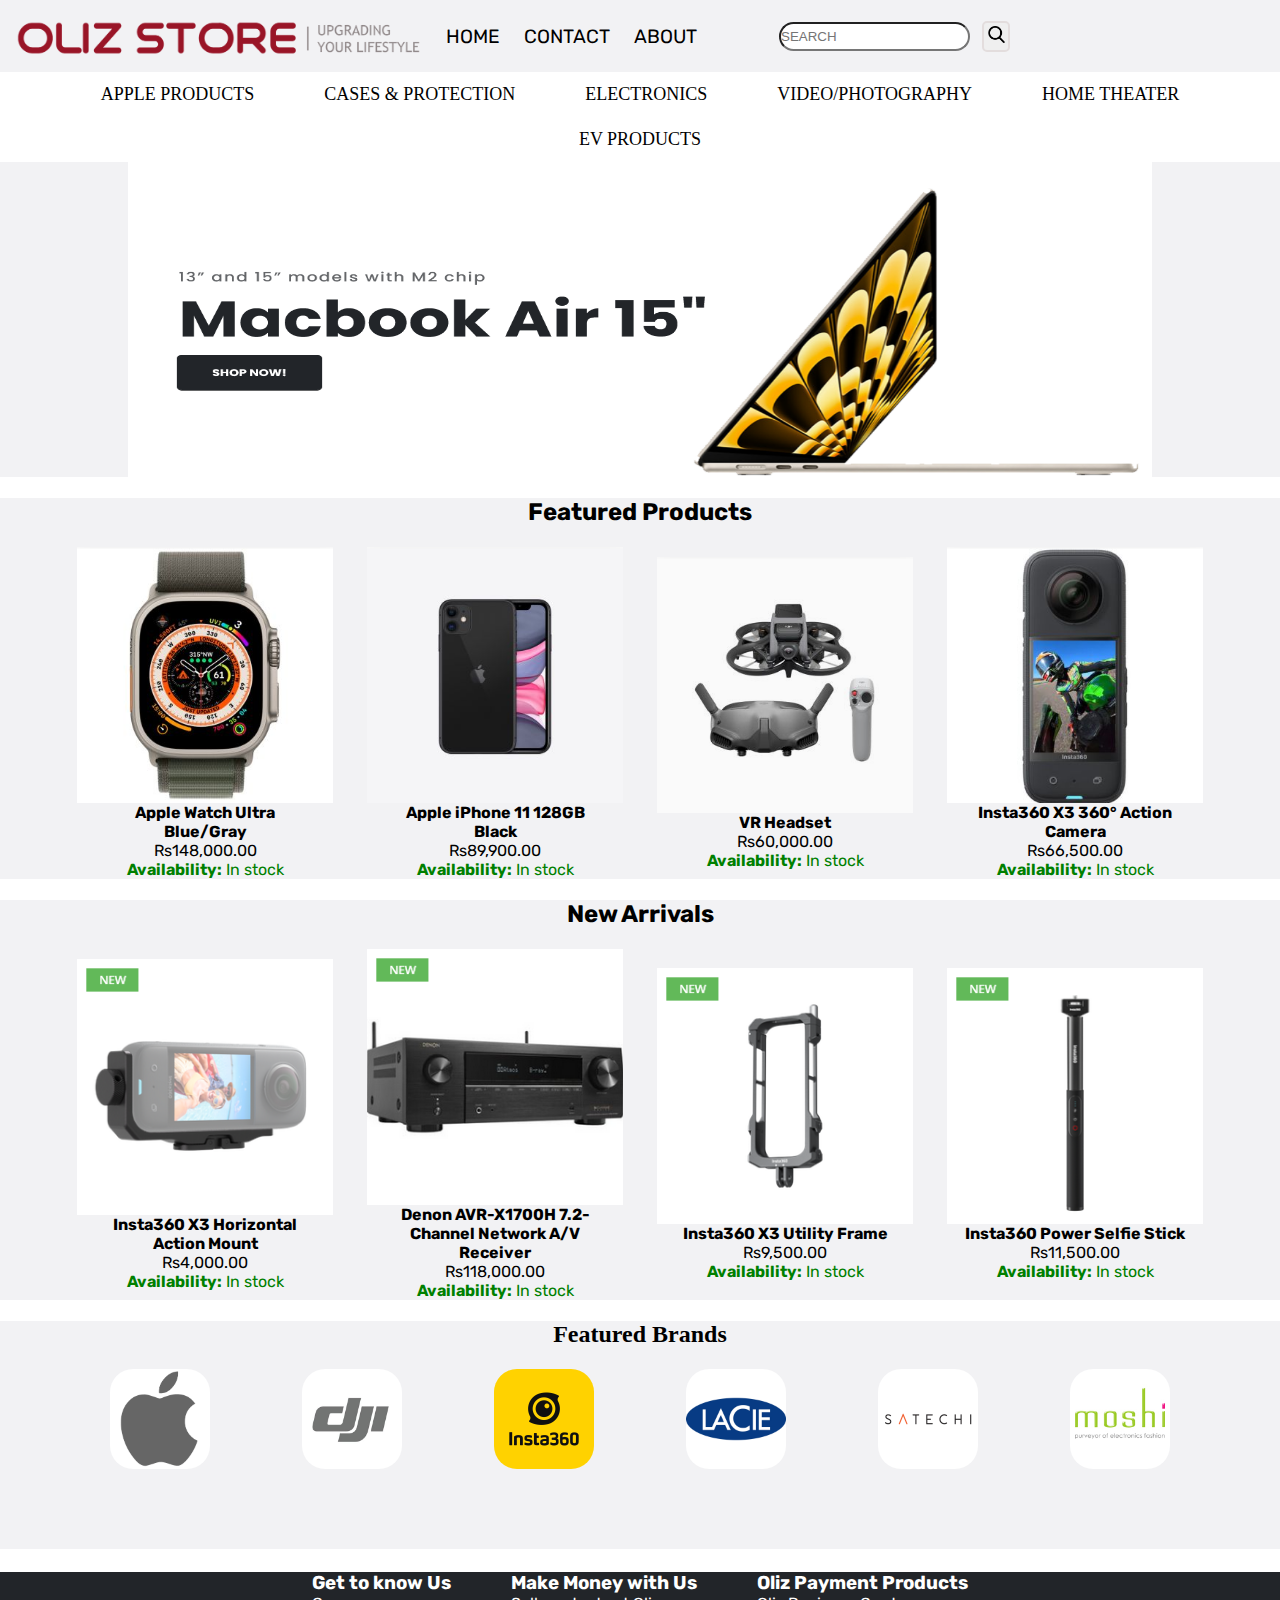
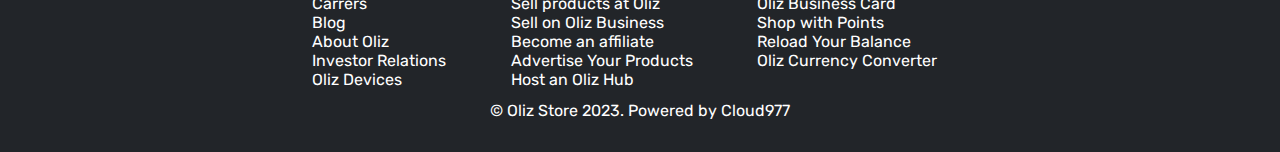
<file: index.html>
<!DOCTYPE html>
<html lang="en">
  <head>
    <meta charset="UTF-8" />
    <meta name="viewport" content="width=device-width, initial-scale=1.0" />
    <title>Oliz Store - Apple Store/Shop</title>
    <link rel="stylesheet" href="css/style.css" />
    <link rel="stylesheet" href="css/utils.css" />
    <link rel="stylesheet" href="css/responsive.css">
    <link rel="shortcut icon" href="img/o.png" type="image/x-icon">
    <!-- The need for two CSS pages is when you need to differentiate between main CSS and utility CSS. -->
  </head>
  <body>
    <!-- OVERFLOW PROPERTY
    It's used when the content is overflowing. It has features such as 
    -visible/default: which has no effect
    -hidden: here the overflowing contents are hidden
    -auto: here the scrollbar is given
    -scroll:here the scrollbar is given only when necessary
    There's also overflow property where we can have the above mentioned effects only on x axis or y axis.
-->
    <header>
      <nav>
        <div class="logo">
          <img src="img/oliz-logo.png" alt="apple logo" />
        </div>
        <ul>
          <li><a href="home.html">HOME</a></li>
          <li><a href="contact.html">CONTACT</a></li>
          <li><a href="about.html">ABOUT</a></li>
        </ul>
        <div class="search">
          <input type="text" name="" placeholder="SEARCH" id="" />
          <!-- placeholder is used to write inside the box. -->
          <button class="btn">
            <img src="img/search.png" alt="" />
          </button>
        </div>
      </nav>
    </header>
    <main>
      <div class="tags">
        <ul>
          <li><a href="appleproducts.html">APPLE PRODUCTS</a></li>
          <li><a href="cases.htm">CASES & PROTECTION</a></li>
          <li><a href="electronics.html">ELECTRONICS</a></li>
          <li><a href="videography.html">VIDEO/PHOTOGRAPHY</a></li>
          <li><a href="theater.html">HOME THEATER</a></li>
          <li><a href="ev.html">EV PRODUCTS</a></li>
        </ul>
      </div>
      <div class="container">
        <div class="box">
          <div class="slider">
            <img
              src="img/MACBOOK.png  "
              alt=""
            />
        </div>
        </div>
        <div class="card">
          <div class="heading">
            <h2 class="my-2">Featured Products</h2>
          </div>
          <div class="carditems">
            <div class="card-item">
              <img src="img/APPLE WATCH.png" alt="" />
              <div class="lines">
                <p class="text-center my-1"><b>
                  Apple Watch Ultra Blue/Gray</b> </p>
                <p class="text-center my-1">
                  Rs148,000.00</p>
                  <p class="text-center my-1" style="color: green;"><b>Availability:</b>  In stock </p>
              </div>
            </div>
            <div class="card-item">
              <img src="img/IPHONE.png" alt="" />
              <div class="lines">
                <p class="text-center my-1"><b>
                  Apple iPhone 11 128GB Black </b></p>
                <p class="text-center my-1" ">Rs89,900.00</p>
                <p class="text-center my-1" style="color: green;"><b>Availability:</b>  In stock </p>
              </div>
            </div>
            <div class="card-item">
              <img src="img/VR.png" alt="" />
              <div class="lines">
                <p class="text-center my-1"><b>VR Headset</b></p>
                <p class="text-center my-1">Rs60,000.00</p>
                <p class="text-center my-1" style="color: green;"><b>Availability:</b>  In stock </p>
              </div>
            </div>
            <div class="card-item">
              <img src="img/360.png" alt="" />
              <!-- before this I was using an image downloaded from the web unlike randomly generated image from the unsplash. and there was specified ratios which i had set in place which had to be respected.  SO it was showing some problems, like if i set margin to certain extent no difference was shown. So, we need to be careful as to which aspect to choose for image. -->
              <div class="lines">
                <p class="text-center my-1">
                  <b>Insta360 X3 360° Action Camera</b> </p>
                <p class="text-center my-1">Rs66,500.00 </p>
                <p class="text-center my-1" style="color: green;"><b>Availability:</b>  In stock </p>
              </div>
            </div>
          </div>
      </div>
        <div class="card">
          <div class="heading">
            <h2 class="my-2">New Arrivals</h2>
          </div>
          <div class="carditems">
            <div class="card-item">
              <img src="img/horizontal action mount.png" alt="" />
              <div class="lines">
                <p class="text-center my-1"><b>Insta360 X3 Horizontal Action Mount</b> </p>
                <p class="text-center my-1">
                  Rs4,000.00</p>
                  <p class="text-center my-1" style="color: green;"><b>Availability:</b>  In stock </p>
              </div>
            </div>
            <div class="card-item">
              <img src="img/network.png" alt="" />
              <div class="lines">
                <p class="text-center my-1"><b>Denon AVR-X1700H 7.2-Channel Network A/V Receiver</b></p>
                <p class="text-center my-1" ">Rs118,000.00</p>
                <p class="text-center my-1" style="color: green;"><b>Availability:</b>  In stock </p>
              </div>
            </div>
            <div class="card-item">
              <img src="img/utility frame.png" alt="" />
              <div class="lines">
                <p class="text-center my-1"><b>Insta360 X3 Utility Frame</b></p>
                <p class="text-center my-1">Rs9,500.00</p>
                <p class="text-center my-1" style="color: green;"><b>Availability:</b>  In stock </p>
              </div>
            </div>
            <div class="card-item">
              <img src="img/selfie stick.png" alt="" />
              <!-- before this I was using an image downloaded from the web unlike randomly generated image from the unsplash. and there was specified ratios which i had set in place which had to be respected.  SO it was showing some problems, like if i set margin to certain extent no difference was shown. So, we need to be careful as to which aspect to choose for image. -->
              <div class="lines">
                <p class="text-center my-1">
                  <b>Insta360 Power Selfie Stick</b> </p>
                <p class="text-center my-1">Rs11,500.00 </p>
                <p class="text-center my-1" style="color: green;"><b>Availability:</b>  In stock </p>
              </div>
            </div>
          </div>
      </div>
        <div class="card1">
          <div class="heading">
            <h2 class="my-2">Featured Brands</h2>
          </div>
          <div class="stack">
            <div class="carditems1">
              <div class="card-item1">
                <img src="img/one.jpg" alt="" />
              </div>
            </div>
            <div class="carditems1">
              <div class="card-item1">
                <img src="img/two.jpg" alt="" />
              </div>
            </div>
            <div class="carditems1">
              <div class="card-item1">
                <img src="img/three.jpg" alt="" />
              </div>
            </div>
            <div class="carditems1">
              <div class="card-item1">
                <img src="img/four.jpg" alt="" />
              </div>
            </div>
            <div class="carditems1">
              <div class="card-item1">
                <img src="img/five.jpg" alt="" />
              </div>
            </div>
            <div class="carditems1">
              <div class="card-item1">
                <img src="img/six.jpg" alt="" />
              </div>
            </div>
          </div>
      </div>
    </main>
    <footer>
      <div class="somethings">
        <div class="one">
          <h3>Get to know Us</h3>
          <ul>
            <li><a href="#">Carrers</a></li>
            <li><a href="#">Blog</a></li>
            <li><a href="#">About Oliz</a></li>
            <li><a href="#">Investor Relations</a></li>
            <li><a href="#">Oliz Devices</a></li>
          </ul>
        </div>
        <div class="one">
          <h3>Make Money with Us</h3>
          <ul>
            <li><a href="#">Sell products at Oliz</a></li>
            <li><a href="#">Sell on Oliz Business</a></li>
            <li><a href="#">Become an affiliate</a></li>
            <li><a href="#">Advertise Your Products</a></li>
            <li><a href="#">Host an Oliz Hub</a></li>
          </ul>
        </div>
        <div class="one">
          <h3>Oliz Payment Products</h3>
          <ul>
            <li><a href="#">Oliz Business Card</a></li>
            <li><a href="#">Shop with Points</a></li>
            <li><a href="#">Reload Your Balance</a></li>
            <li><a href="#">Oliz Currency Converter</a></li>
          </ul>
        </div>
      </div>
      <div class="last">
        <p>© Oliz Store 2023. Powered by Cloud977</p>
      </div>
    </footer>
  </body>
</html>
</file>
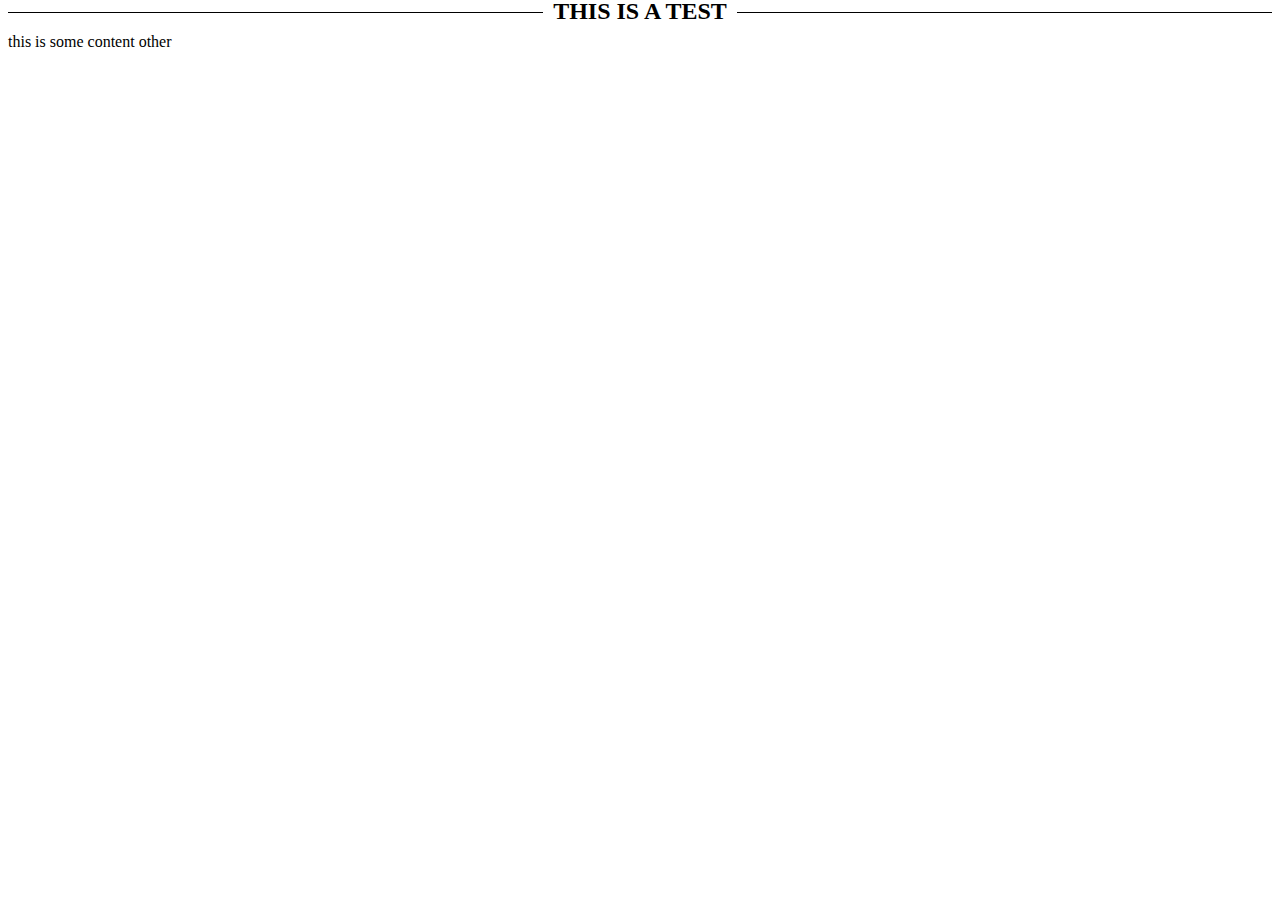
<file: test.html>
<!DOCTYPE html>
<html lang="en">
<head>
    <meta charset="UTF-8">
    <meta name="viewport" content="width=device-width, initial-scale=1.0">
    <title>test
    </title>
    <style>
        h2 {
   width: 100%; 
   text-align: center; 
   border-bottom: 1px solid #000; 
   line-height: 0.1em;
   margin: 10px 0 20px; 
} 

h2 span { 
    background:#fff; 
    padding:0 10px; 
}
    </style>
</head>
<body>
    <!-- How to get the text in center surrounded by a a line. -->
    <h2><span>THIS IS A TEST</span></h2>
<p>this is some content other</p>
</body>
</html>
</file>
<file: css/style.css>
@import url("https://fonts.googleapis.com/css2?family=Barriecito&family=Bricolage+Grotesque:opsz,wght@10..48,300&family=Open+Sans:ital,wght@1,500&family=Poppins:ital,wght@0,400;0,500;1,300&family=Roboto+Condensed:ital,wght@0,400;0,700;1,400&family=Roboto+Slab:wght@600&family=Rubik&display=swap");
@import url("https://fonts.googleapis.com/css2?family=Barriecito&family=Bricolage+Grotesque:opsz,wght@10..48,300&family=Kanit&family=Open+Sans:ital,wght@1,500&family=Poppins:ital,wght@0,400;0,500;1,300&family=Roboto+Condensed:ital,wght@0,400;0,700;1,400&family=Roboto+Slab:wght@600&family=Rubik&display=swap");
/* the difference between import and link is that links are directly appliled in the html while import is put on css */
:root {
  --main-bg-color: rgb(242, 242, 244);
  /* css var properties can be used to change the colour of the website with one click of a button. 
    And the same thing can be used to create dark mode and day mode with a click of a button.*/
}
* {
  margin: 0;
  padding: 0;
}
header {
  font-family: "Barriecito", cursive;
  font-family: "Bricolage Grotesque", sans-serif;
  font-family: "Open Sans", sans-serif;
  font-family: "Poppins", sans-serif;
  font-family: "Roboto Condensed", sans-serif;
  font-family: "Roboto Slab", serif;
  font-family: "Rubik", sans-serif;
  background-color: var(--main-bg-color);
}
nav {
  display: flex;
  /* by writing display:flex we're able to have the logo as well as nav bar on the same box and making the container ie .logo flex and aligining the image center after adjusting it's size is what we get for the end result that we've. */
}
nav ul {
  font-size: larger;
  height: 72px;
  display: flex;
  justify-content: flex-start;
  align-items: center;
}
nav ul li {
  margin: 0px 12px;
  list-style: none;
}
nav ul li a {
  color: black;
  text-decoration: none;
}
nav ul li a:hover {
  color: rgb(100, 87, 87);
  font-weight: bold;
  /* :hover is used to denot what actions were to happen if the cursor is hovered over. */
}
.logo {
  display: flex;
  align-items: center;
  padding: 12px;
  /* since flexbox targets the container, that's why it's written on container */
}
.logo img {
  width: 410px;
  height: 48px;
  /* the size of the img should be that and that's why it's decided to be that way. */
}
.search {
  display: flex;
  align-items: center;
  margin: 0 42px;
  padding: 0 28px;
}
.search input {
  width: 187px;
  height: 25px;
  border-radius: 16px;
  margin: 0 12px 0 0;
}
main {
  min-height: calc(100vh - 10vh - 72px);
  /* the calc function is helpful to calculate how much size we'd like a certain part of website to have after adjusting for the header and footer or other elements on the page. */
}
.tags {
  height: 10vh;
  display: flex;
  justify-content: center;
}
.tags ul {
  display: inline-flex;
  justify-content: center;
  align-items: center;
  flex-wrap: wrap;
}
.tags ul li {
  font-size: large;
  list-style: none;
  margin: 0 35px;
}
.tags ul li a {
  text-decoration: none;
  color: black;
}
.box {
  background-color: var(--main-bg-color);
  display: flex;
  justify-content: center;
}
.slider {
  display: flex;
  height: 35vh;
  width: 80vw;
  overflow: hidden;
  background-color: var(--main-bg-color);
}
.slider img {
  width: 80vw;
  min-height: 20vh;
}
.card {
  font-family: "Barriecito", cursive;
  font-family: "Bricolage Grotesque", sans-serif;
  font-family: "Kanit", sans-serif;
  font-family: "Open Sans", sans-serif;
  font-family: "Poppins", sans-serif;
  font-family: "Roboto Condensed", sans-serif;
  font-family: "Roboto Slab", serif;
  font-family: "Rubik", sans-serif;
  max-width: 100vw;
  margin: auto;
  background-color: var(--main-bg-color);
}
.card h2 {
  text-align: center;
}
.card-item {
  width: 20vw;
  display: inline-flex;
  flex-direction: column;
  justify-content: center;
  margin: 0 17px;
}
.card-item:hover {
  opacity: 0.7;
}
.carditems {
  display: flex;
  justify-content: center;
}

.card1 {
  text-align: center;
  background-color: var(--main-bg-color);
}
.card-item1 {
  height: 20vh;
  width: 10vw;
}
.card-item1 img {
  height: 20vh;
  width: 10vw;
}
.stack {
  display: flex;
  justify-content: center;
  flex-wrap: wrap;
}
.carditems1 {
  margin: 0 32px;
}
footer {
  height: 20vh;
  margin: 23px 0 0 0;
  font-family: "Barriecito", cursive;
  font-family: "Bricolage Grotesque", sans-serif;
  font-family: "Open Sans", sans-serif;
  font-family: "Poppins", sans-serif;
  font-family: "Roboto Condensed", sans-serif;
  font-family: "Roboto Slab", serif;
  font-family: "Rubik", sans-serif;
  background-color: rgb(34, 37, 41);
  color: white;
}
.card-item1 img {
  border-radius: 23px;
  height: 100px;
  width: 100px;
}
.card-item1:hover {
  opacity: 0.7;
}
.somethings {
  display: flex;
  justify-content: center;
  background-color: rgb(34, 37, 41);
}
.one ul li a {
  text-decoration: none;
  color: white;
}
.one ul li {
  list-style-type: none;
}
.last {
  text-align: center;
  margin: 12px 0;
}
.one {
  margin: 0 30px;
}
</file>
<file: css/utils.css>
/* class flex-all-center is chose as it'd make any content inside the container center. */

.btn{
    
font-family: 'Barriecito', cursive;
font-family: 'Bricolage Grotesque', sans-serif;
font-family: 'Open Sans', sans-serif;
font-family: 'Poppins', sans-serif;
font-family: 'Roboto Condensed', sans-serif;
font-family: 'Roboto Slab', serif;
font-family: 'Rubik', sans-serif;
    border-radius: 5px;
    padding: 3.5px;
    color: var(--main-bg-color);
    border: 2px solid rgb(227, 221, 221);
    cursor: pointer;
}
.btn img{
    height: 17px;
}
.my-1{
    margin: 0 17px;
}
.my-2{
    margin: 21px 0;
}
.text-center{
    text-align: center;
}
</file>
<file: css/responsive.css>
@media screen and (max-width: 1020px) {
  nav {
    flex-direction: column;
  }
  .logo {
    justify-content: center;
  }
  nav ul {
    justify-content: center;
    height: 34px;
  }
  .search {
    justify-content: center;
    margin: 12px;
  }
  .slider {
    height: 23vh;
  }
  .carditems {
    flex-wrap: wrap;
  }
}
@media screen and (max-width: 466px) {
  .logo img {
    width: 340px;
    height: 48px;
  }
  .tags {
    height: 30vh;
    display: flex;
    flex-direction: column;
  }
  .tags ul {
    display: flex;
    justify-content: center;
    align-items: center;
    flex-wrap: wrap;
    flex-direction: column;
  }
  .tags ul li {
    margin: 6px 35px;
  }
  .tags ul li a {
    text-decoration: none;
    color: black;
  }
}
@media screen {
  max-width: 923px;
}
 {
  .slider {
    height: 30vh;
  }
}
</file>
